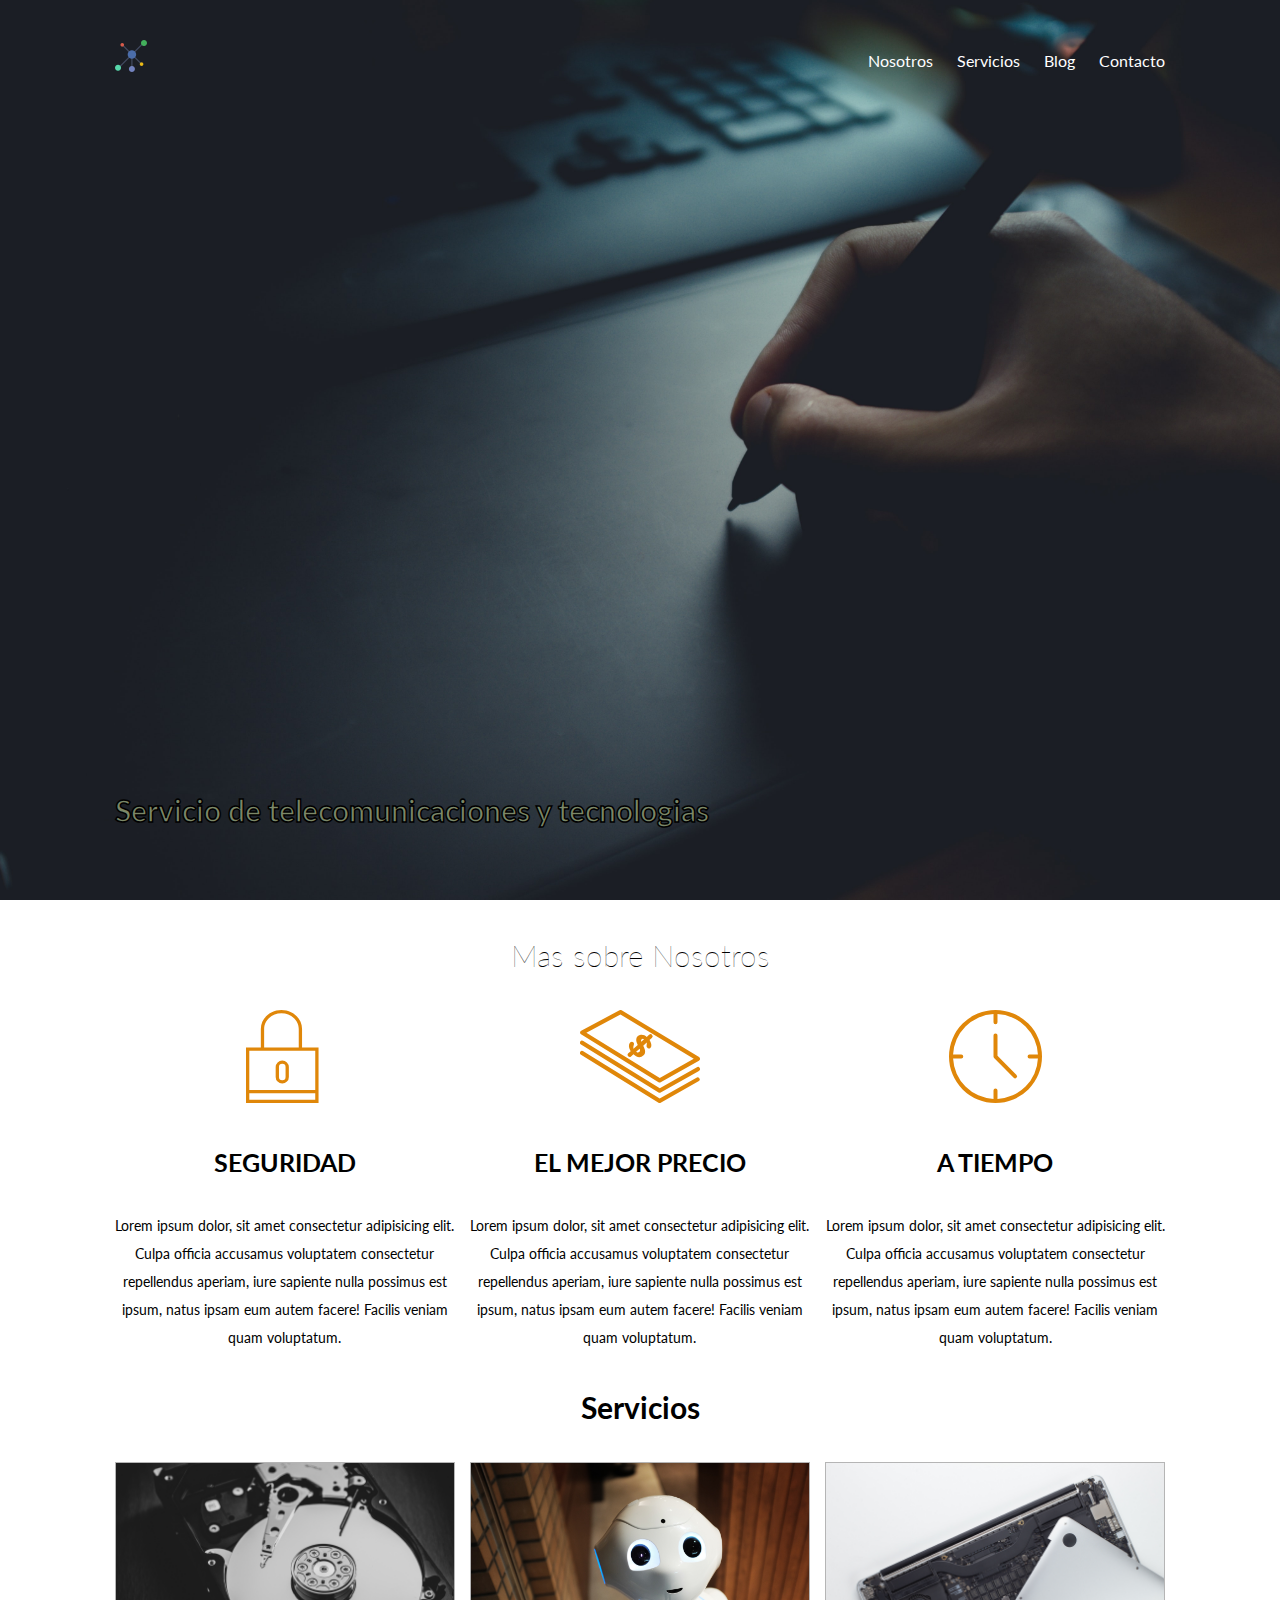
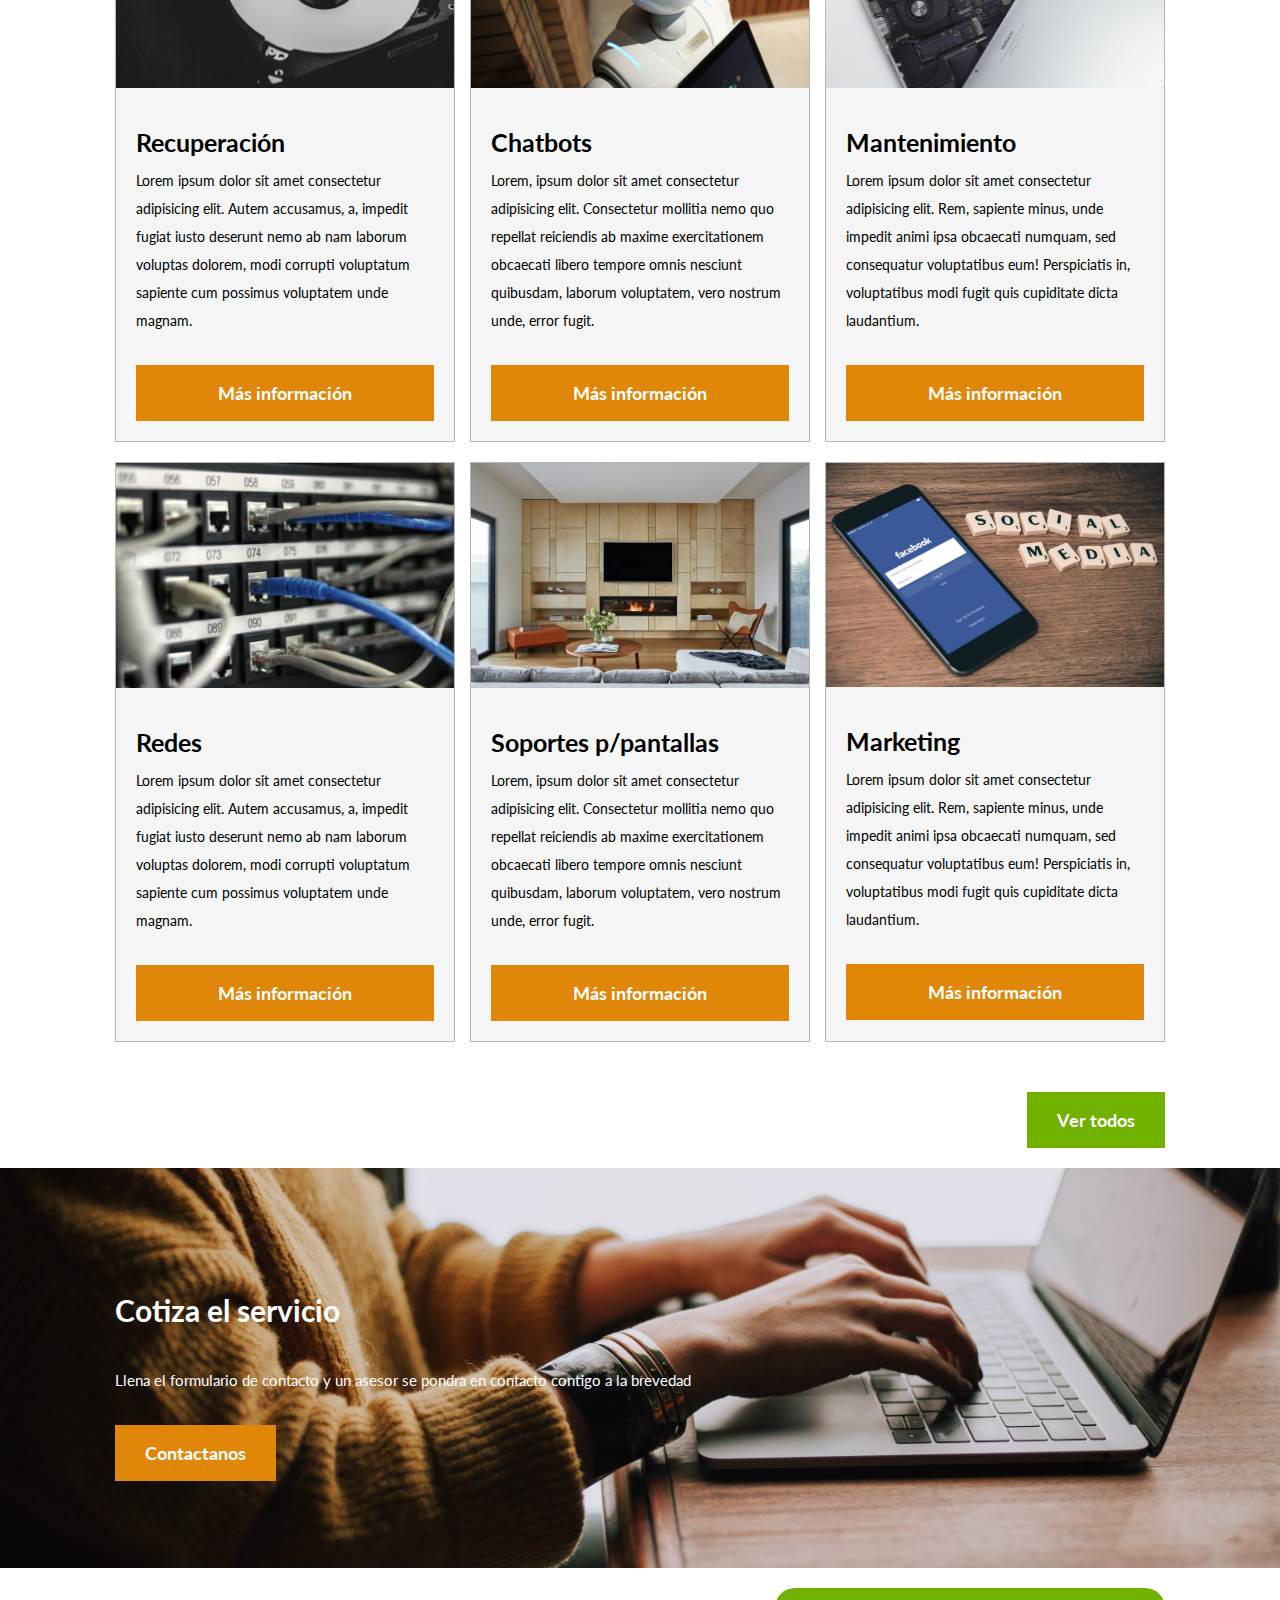
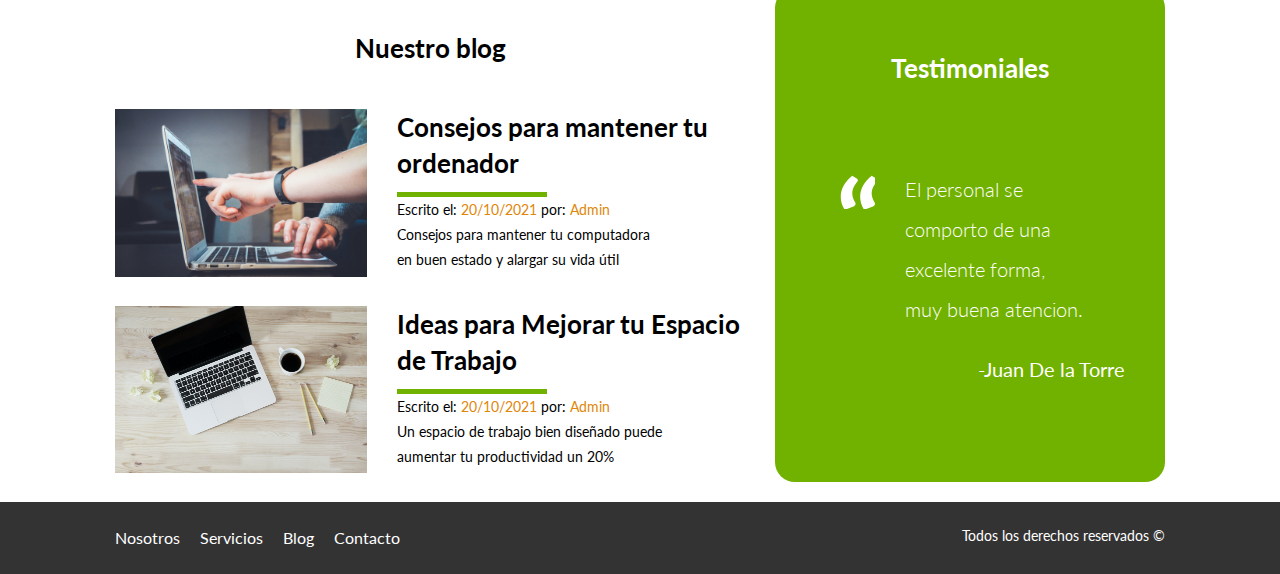
<file: index.html>
<!DOCTYPE html>
<html lang="es">

<head>
    <meta charset="UTF-8">
    <meta name="viewport" content="width=device-width, initial-scale=1.0">
    <meta http-equiv="X-UA-Compatible" content="ie=edge">
    <link rel="preconnect" href="https://fonts.gstatic.com">
    <link href="https://fonts.googleapis.com/css2?family=Lato:ital,wght@0,700;1,100;1,300;1,400&display=swap"
        rel="stylesheet">
    <link rel="stylesheet" href="css/Normalize.css">
    <link rel="shortcut icon" href="img/network.ico" type="image/x-icon">
    <link rel="stylesheet" href="css/style.css">
    <title>Enlazze</title>
</head>

<body>

    <header class="site-header inicio">
        <div class="contenedor contenido-header">
            <div class="barra">
                <a href="index.html">
                    <img src="img/logocolor.png" alt="Logo principal">
                </a>
                <nav class="navegacion">
                    <a href="Nosotros.html">Nosotros</a>
                    <a href="Servicios.html">Servicios</a>
                    <a href="Blog.html">Blog</a>
                    <a href="Contacto.html">Contacto</a>
                </nav>
            </div><!-- barra -->
            <h1>Servicio de telecomunicaciones y tecnologias</h1>
        </div>
        <!--contenedor-->
    </header>

    <section class="contenedor seccion">

        <h2 class="centrar-texto fw-300">Mas sobre Nosotros</h2>
        <div class="iconos-nosotros">

            <div class="iconos">
                <img src="img/icono1.svg" alt="Candado">
                <h3>Seguridad</h3>
                <p>Lorem ipsum dolor, sit amet consectetur adipisicing elit. Culpa officia accusamus voluptatem
                    consectetur
                    repellendus aperiam, iure sapiente nulla possimus est ipsum, natus ipsam eum autem facere! Facilis
                    veniam
                    quam
                    voluptatum.</p>
            </div>

            <div class="iconos">
                <img src="img/icono2.svg" alt="Candado">
                <h3>El mejor precio</h3>
                <p>Lorem ipsum dolor, sit amet consectetur adipisicing elit. Culpa officia accusamus voluptatem
                    consectetur
                    repellendus aperiam, iure sapiente nulla possimus est ipsum, natus ipsam eum autem facere! Facilis
                    veniam
                    quam
                    voluptatum.</p>
            </div>

            <div class="iconos">
                <img src="img/icono3.svg" alt="Candado">
                <h3>A tiempo</h3>
                <p>Lorem ipsum dolor, sit amet consectetur adipisicing elit. Culpa officia accusamus voluptatem
                    consectetur
                    repellendus aperiam, iure sapiente nulla possimus est ipsum, natus ipsam eum autem facere! Facilis
                    veniam
                    quam
                    voluptatum.</p>
            </div>
        </div>
        <!--iconos-nosotros-->
    </section>

    <main class="seccion contenedor">
        <h2 class=" fw-100 centrar-texto">Servicios</h2>

        <div class="contenedor-anuncios">
            <div class="anuncio">
                <img src="img/hdd.jpg" alt="Anuncio 1">
                <!-- Parte inferior de tarjeta -->
                <div class="contenido-anuncio">
                    <h3>Recuperación</h3>
                    <p>Lorem ipsum dolor sit amet consectetur adipisicing elit. Autem accusamus, a, impedit fugiat iusto
                        deserunt nemo ab nam laborum voluptas dolorem, modi corrupti voluptatum sapiente cum possimus
                        voluptatem unde magnam.
                    </p>

                    <a href="Servicios.html" class="boton boton-amarillo d-block ">Más información</a>
                </div>
                <!--contenido-anuncio-->
            </div>
            <!--anuncios-->
            <div class="anuncio">
                <img src="img/chatbot.jpg" alt="Anuncio 2">
                <div class="contenido-anuncio">
                    <!-- Parte inferior de tarjeta -->
                    <h3>Chatbots</h3>
                    <p>Lorem, ipsum dolor sit amet consectetur adipisicing elit. Consectetur mollitia nemo quo repellat
                        reiciendis ab maxime exercitationem obcaecati libero tempore omnis nesciunt quibusdam, laborum
                        voluptatem, vero nostrum unde, error fugit.</p>
               
                    <a href="Servicios.html" class="boton boton-amarillo d-block">Más información</a>
                </div>
                <!--contenido-anuncio-->
            </div>
            <!--anuncios-->

            <div class="anuncio">
                <img src="img/computer.jpg" alt="Anuncio 3">
                <div class="contenido-anuncio">
                    <!-- Parte inferior de tarjeta -->
                    <h3>Mantenimiento</h3>
                    <p>Lorem ipsum dolor sit amet consectetur adipisicing elit. Rem, sapiente minus, unde impedit animi
                        ipsa obcaecati numquam, sed consequatur voluptatibus eum! Perspiciatis in, voluptatibus modi
                        fugit quis cupiditate dicta laudantium.</p>
                  
                    <a href="Servicios.html" class="boton boton-amarillo d-block">Más información</a>
                </div>
                <!--contenido-anuncio-->
            </div>
            <!--anuncio-->
        </div>

        <div class="contenedor-anuncios">
            <div class="anuncio">
                <img src="img/redes.jpg" alt="Anuncio 1">
                <!-- Parte inferior de tarjeta -->
                <div class="contenido-anuncio">
                    <h3>Redes</h3>
                    <p>Lorem ipsum dolor sit amet consectetur adipisicing elit. Autem accusamus, a, impedit fugiat iusto
                        deserunt nemo ab nam laborum voluptas dolorem, modi corrupti voluptatum sapiente cum possimus
                        voluptatem unde magnam.
                    </p>
              
                    <a href="Servicios.html" class="boton boton-amarillo d-block ">Más información</a>
                </div>
                <!--contenido-anuncio-->
            </div>
            <!--anuncios-->
            <div class="anuncio">
                <img src="img/soporte.jpg" alt="Anuncio 2">
                <div class="contenido-anuncio">
                    <!-- Parte inferior de tarjeta -->
                    <h3>Soportes p/pantallas</h3>
                    <p>Lorem, ipsum dolor sit amet consectetur adipisicing elit. Consectetur mollitia nemo quo repellat
                        reiciendis ab maxime exercitationem obcaecati libero tempore omnis nesciunt quibusdam, laborum
                        voluptatem, vero nostrum unde, error fugit.</p>
               
                    <a href="Servicios.html" class="boton boton-amarillo d-block">Más información</a>
                </div>
                <!--contenido-anuncio-->
            </div>
            <!--anuncios-->

            <div class="anuncio">
                <img src="img/smedia.jpg" alt="Anuncio 3">
                <div class="contenido-anuncio">
                    <!-- Parte inferior de tarjeta -->
                    <h3>Marketing</h3>
                    <p>Lorem ipsum dolor sit amet consectetur adipisicing elit. Rem, sapiente minus, unde impedit animi
                        ipsa obcaecati numquam, sed consequatur voluptatibus eum! Perspiciatis in, voluptatibus modi
                        fugit quis cupiditate dicta laudantium.</p>
                 
                    <a href="Servicios.html" class="boton boton-amarillo d-block">Más información</a>
                </div>
                <!--contenido-anuncio-->
            </div>
            <!--anuncio-->
        </div>
    </div>
        <!--contenedor-anuncios-->
        
        <div class="ver-todas">
            <a href="Servicios.html" class=" boton boton-verde ">Ver todos</a>
        </div>
    </main>


    <section class="imagen-contacto">
        <div class="contenedor contenido-contacto">
            <h2>Cotiza el servicio</h2>
            <p>Llena el formulario de contacto y un asesor se pondra en contacto contigo a la brevedad</p>
            <a href="Contacto.html" class="boton boton-amarillo">Contactanos</a>
        </div>
    </section>


    <div class="seccion-inferior contenedor seccion">
        <section class="blog ">
            <h4 class="centrar-texto">Nuestro blog</h3>
                <article class="entrada-blog">
                    <div class="imagen">
                        <img src="img/consejo.jpg" alt="blog1">
                    </div>
                    <div class="texto">
                        <a href="#">
                            <h4>Consejos para mantener tu ordenador </h4>
                        </a>
                        <p>Escrito el: <span>20/10/2021</span> por: <span>Admin</span> </p>
                        <p>Consejos para mantener tu computadora</p>
                        <p>en buen estado y alargar su vida útil </p>
                    </div>
                </article>

                <article class="entrada-blog">
                    <div class="imagen">
                        <img src="img/espacio.jpg" alt="blog2">
                    </div>

                    <div class="texto">
                        <a href="#">
                            <h4>Ideas para Mejorar tu Espacio de Trabajo</h4>
                        </a>
                        <p>Escrito el: <span>20/10/2021</span> por: <span>Admin</span> </p>
                        <p>Un espacio de trabajo bien diseñado puede </p>
                        <p>aumentar tu productividad un 20%</p>
                    </div>
                </article>
        </section>

        <section class="testimonial  ">
            <h4 class="centrar-texto">Testimoniales</h4>
            <div class="testimonial">
                <blockquote>
                    El personal se comporto de una excelente forma, muy buena atencion. 
                </blockquote>
                <p>-Juan De la Torre</p>
        </section>
    </div>

    <footer class="site-footer seccion">
        <div class="contenedor contenedor-footer">
            <nav class="navegacion">
                <a href="Nosotros.html">Nosotros</a>
                <a href="Servicios.html">Servicios</a>
                <a href="Blog.html">Blog</a>
                <a href="Contacto.html">Contacto</a>
            </nav>
            <p class="copyright">Todos los derechos reservados &copy;</p>
        </div>
    </footer>


</body>

</html>
</file>
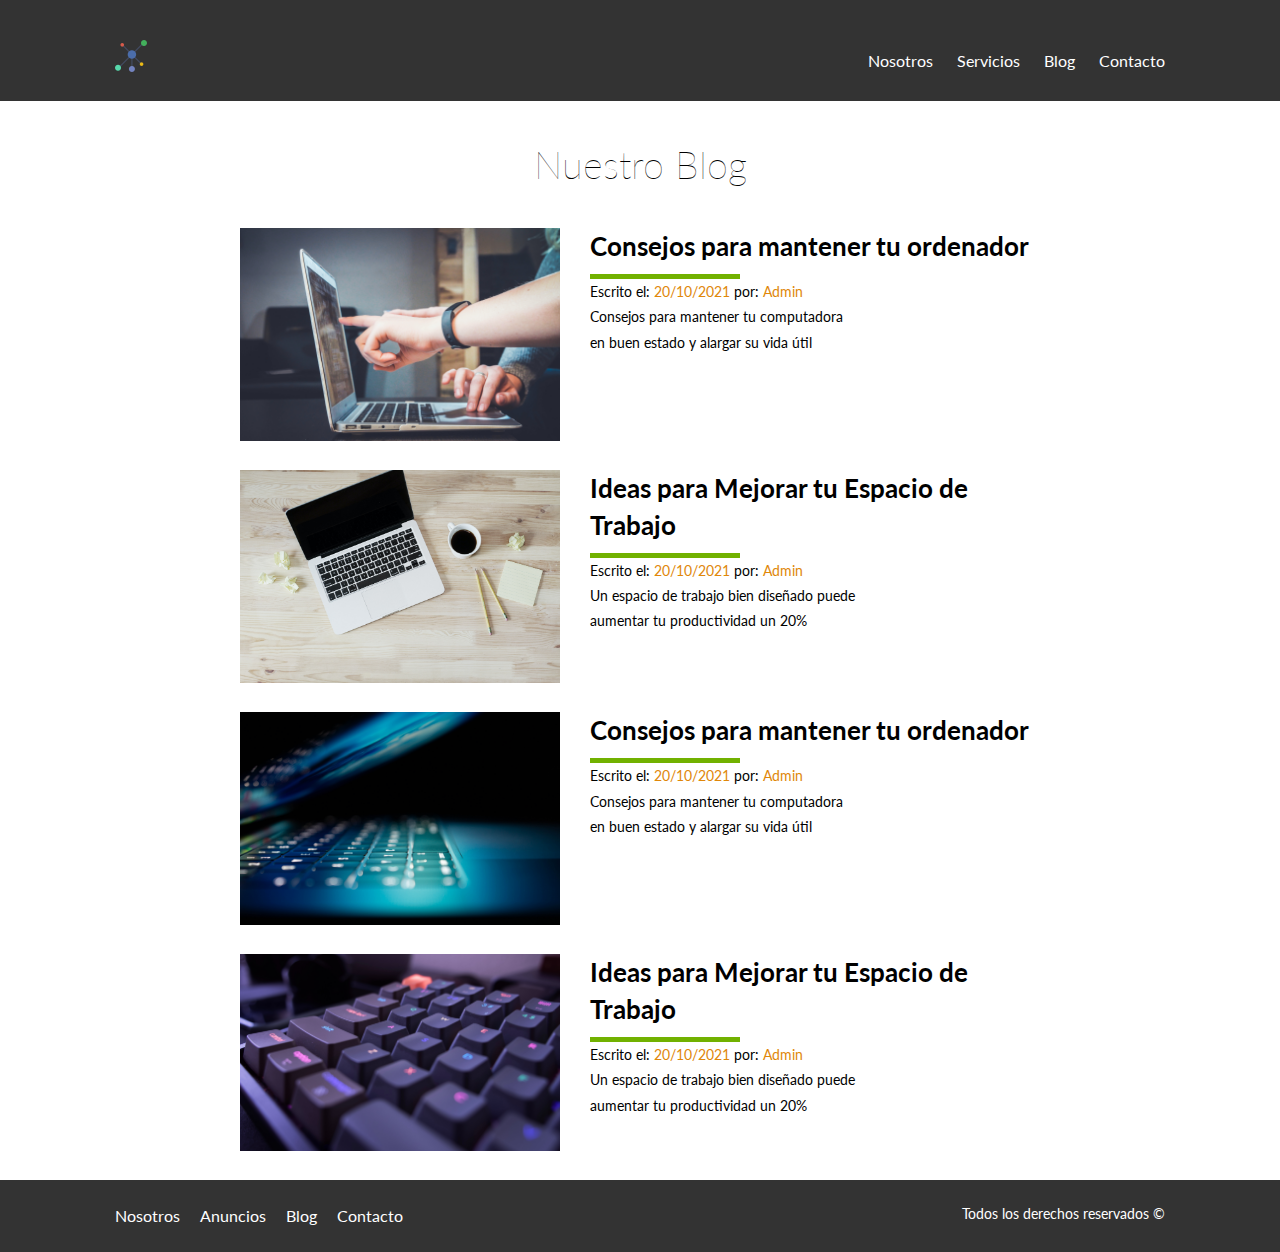
<file: Blog.html>
<!DOCTYPE html>
<html lang="es">

<head>
    <meta charset="UTF-8">
    <meta name="viewport" content="width=device-width, initial-scale=1.0">
    <meta http-equiv="X-UA-Compatible" content="ie=edge">
    <link rel="preconnect" href="https://fonts.gstatic.com">
    <link href="https://fonts.googleapis.com/css2?family=Lato:ital,wght@0,700;1,100;1,300;1,400&display=swap"
        rel="stylesheet">
    <link rel="stylesheet" href="css/Normalize.css">
    <link rel="shortcut icon" href="img/network.ico" type="image/x-icon">
    <link rel="stylesheet" href="css/style.css">
    <title>Nosotros</title>
</head>

<body>

    <header class="site-header ">
        <div class="contenedor contenido-header">
            <div class="barra">
                <a href="index.html">
                    <img src="img/logocolor.png" alt="Logo principal">
                </a>
                <nav class="navegacion">
                    <a href="Nosotros.html">Nosotros</a>
                    <a href="Servicios.html">Servicios</a>
                    <a href="Blog.html">Blog</a>
                    <a href="Contacto.html">Contacto</a>
                </nav>
            </div><!-- barra -->
        </div>
        <!--contenedor-->
    </header>


    
    <h1 class="centrar-texto fw-300" >Nuestro Blog</h1>
    
    <main class="contenedor seccion contenido-centrado">

        <section class="blog ">

                <article class="entrada-blog">
                    <div class="imagen">
                        <img src="img/consejo.jpg" alt="blog1">
                    </div>
                    <div class="texto">
                        <a href="#">
                            <h4>Consejos para mantener tu ordenador </h4>
                        </a>
                        <p>Escrito el: <span>20/10/2021</span> por: <span>Admin</span> </p>
                        <p>Consejos para mantener tu computadora</p>
                        <p>en buen estado y alargar su vida útil </p>
                    </div>
                </article>

                <article class="entrada-blog">
                    <div class="imagen">
                        <img src="img/espacio.jpg" alt="blog2">
                    </div>

                    <div class="texto">
                        <a href="#">
                            <h4>Ideas para Mejorar tu Espacio de Trabajo</h4>
                        </a>
                        <p>Escrito el: <span>20/10/2021</span> por: <span>Admin</span> </p>
                        <p>Un espacio de trabajo bien diseñado puede </p>
                        <p>aumentar tu productividad un 20%</p>
                    </div>
                </article>
                <article class="entrada-blog">
                    <div class="imagen">
                        <img src="img/consejo1.jpg" alt="consejo1">
                    </div>
                    <div class="texto">
                        <a href="#">
                            <h4>Consejos para mantener tu ordenador </h4>
                        </a>
                        <p>Escrito el: <span>20/10/2021</span> por: <span>Admin</span> </p>
                        <p>Consejos para mantener tu computadora</p>
                        <p>en buen estado y alargar su vida útil </p>
                    </div>
                </article>

                <article class="entrada-blog">
                    <div class="imagen">
                        <img src="img/consejo2.jpg" alt="consejo2">
                    </div>

                    <div class="texto">
                        <a href="#">
                            <h4>Ideas para Mejorar tu Espacio de Trabajo</h4>
                        </a>
                        <p>Escrito el: <span>20/10/2021</span> por: <span>Admin</span> </p>
                        <p>Un espacio de trabajo bien diseñado puede </p>
                        <p>aumentar tu productividad un 20%</p>
                    </div>
                </article>
        </section>




</main>


    



    <footer class="site-footer seccion">
        <div class="contenedor contenedor-footer">
            <nav class="navegacion">
                <a href="Nosotros.html">Nosotros</a>
                <a href="Anuncios.html">Anuncios</a>
                <a href="Blog.html">Blog</a>
                <a href="Contacto.html">Contacto</a>
            </nav>
            <p class="copyright">Todos los derechos reservados &copy;</p>
        </div>
    </footer>


</body>

</html>
</file>
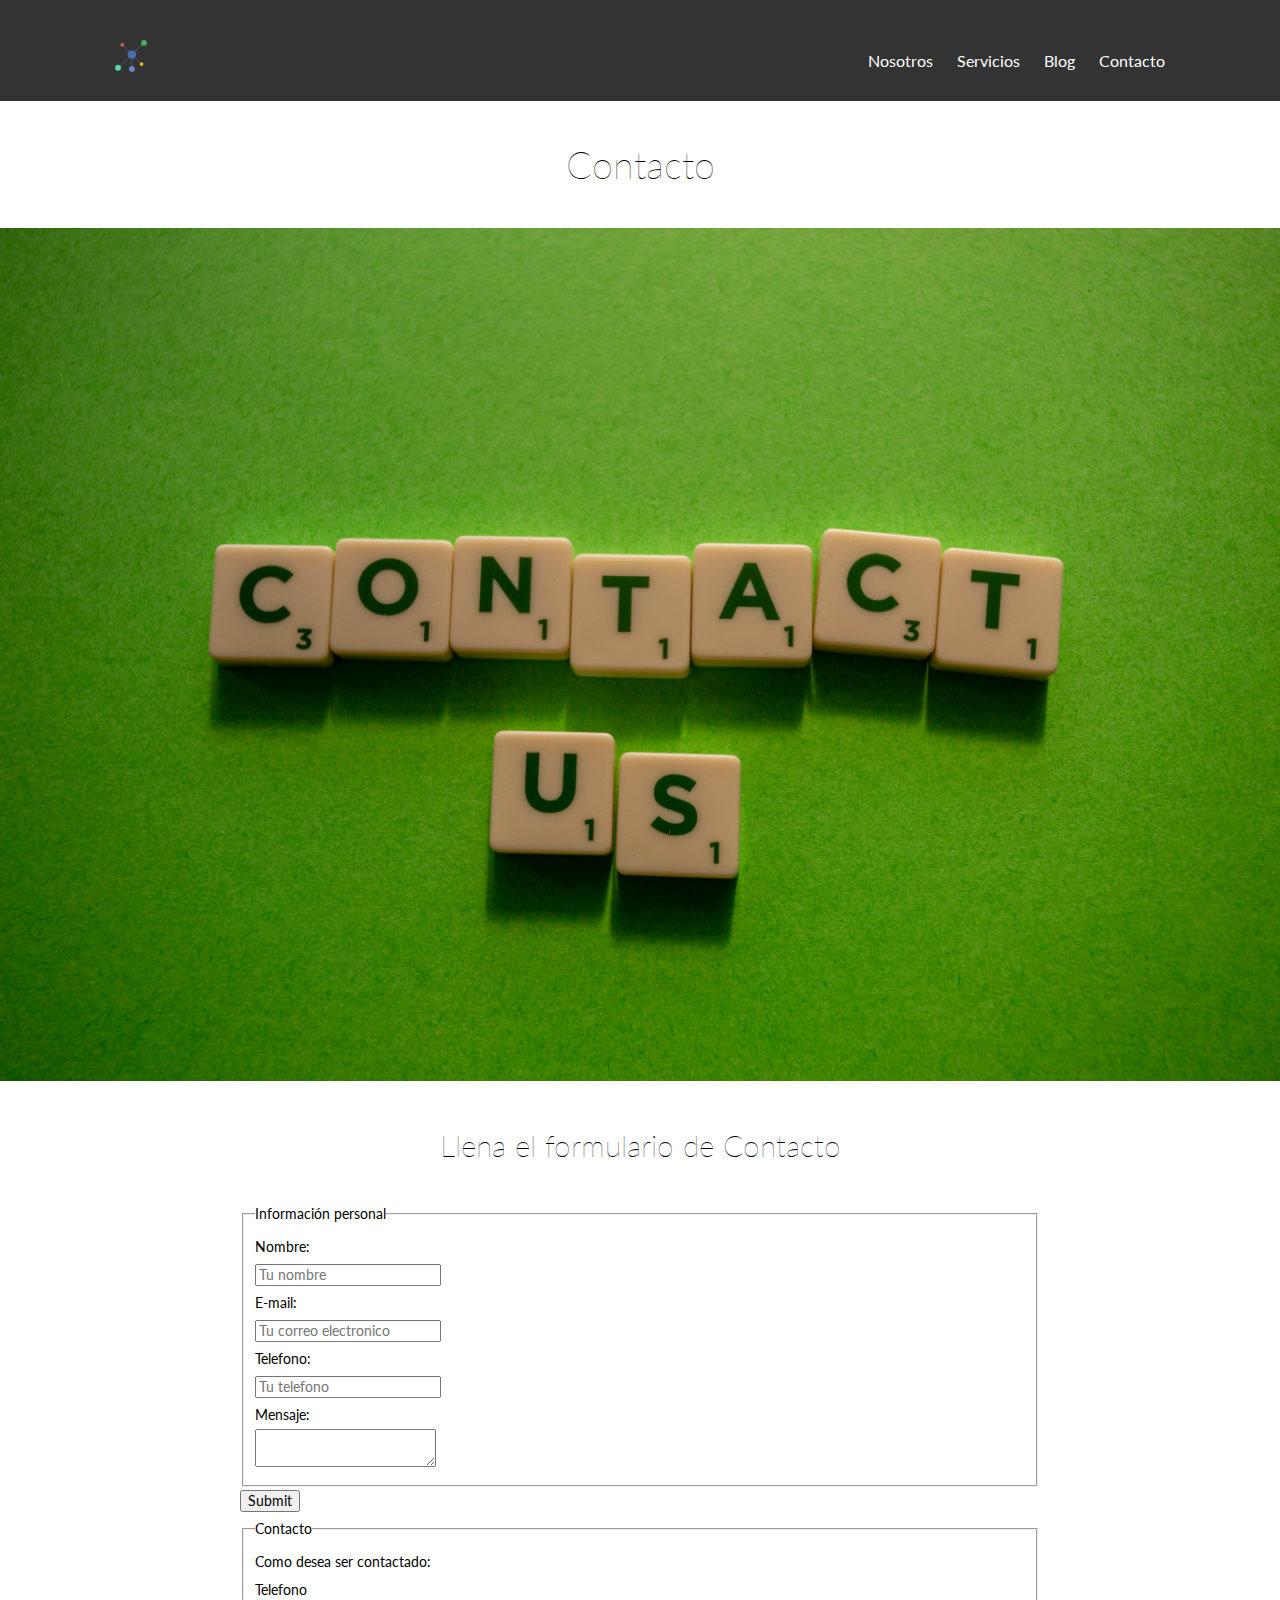
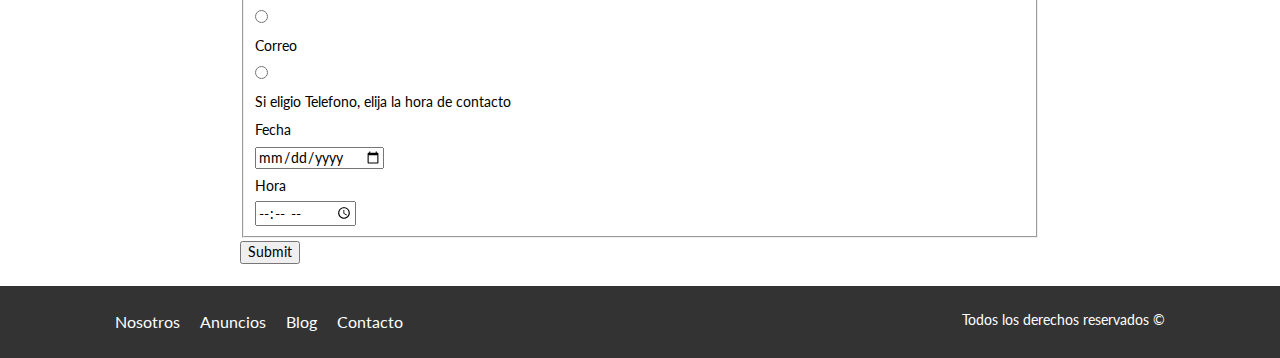
<file: Contacto.html>
<!DOCTYPE html>
<html lang="es">

<head>
    <meta charset="UTF-8">
    <meta name="viewport" content="width=device-width, initial-scale=1.0">
    <meta http-equiv="X-UA-Compatible" content="ie=edge">
    <link rel="preconnect" href="https://fonts.gstatic.com">
    <link href="https://fonts.googleapis.com/css2?family=Lato:ital,wght@0,700;1,100;1,300;1,400&display=swap"
        rel="stylesheet">
    <link rel="stylesheet" href="css/Normalize.css">
    <link rel="shortcut icon" href="img/network.ico" type="image/x-icon">
    <link rel="stylesheet" href="css/style.css">
    <title>Nosotros</title>
</head>

<body>

    <header class="site-header ">
        <div class="contenedor contenido-header">
            <div class="barra">
                <a href="index.html">
                    <img src="img/logocolor.png" alt="Logo principal">
                </a>
                <nav class="navegacion">
                    <a href="Nosotros.html">Nosotros</a>
                    <a href="Servicios.html">Servicios</a>
                    <a href="Blog.html">Blog</a>
                    <a href="Contacto.html">Contacto</a>
                </nav>
            </div><!-- barra -->
        </div>
        <!--contenedor-->
    </header>

    <h1 class="centrar-texto fw-300" >Contacto</h1>
    <img src="img/contactanos.jpg" alt="contactanos">
    <main class="contenedor seccion contenido-centrado">
        <h2 class="centrar-texto fw-300"> Llena el formulario de Contacto</h2>

        <form action="">
            <fieldset>
                <legend>Información personal</legend>

                <label for="nombre" >Nombre:</label>
                <input type="text" id="nombre" placeholder="Tu nombre" required> 

                <label for="email">E-mail:</label>
                <input type="email" id="email" placeholder="Tu correo electronico" required>
                
                <label for="telefono">Telefono:</label>
                <input type="tel"  id="telefono" placeholder="Tu telefono" required>
                
                <label for="mensaje">Mensaje:</label>
                <textarea name="text" id="mensaje" ></textarea>
 
            </fieldset>

            <input type="submit">

          

            <fieldset>
                <legend>Contacto</legend>
                <p>Como desea ser contactado:</p>

                <label for="telefono">Telefono</label>
                <input type="radio" name="contacto" id="telefono" value="telefono">       
                
                <label for="correo" value="contacto">Correo</label>
                <input type="radio" name="contacto" id="radio" value="correo" >

                <p>Si eligio Telefono, elija la hora de contacto</p>
                <label for="fecha">Fecha</label>
                <input type="date" id="fecha">

                <label for="hora">Hora</label>
                <input type="time" id="hora" min="09:00" max="20:00">

            </fieldset>
            <input type="submit">
        </form>






</main>
    
  

    



    <footer class="site-footer seccion">
        <div class="contenedor contenedor-footer">
            <nav class="navegacion">
                <a href="Nosotros.html">Nosotros</a>
                <a href="Anuncios.html">Anuncios</a>
                <a href="Blog.html">Blog</a>
                <a href="Contacto.html">Contacto</a>
            </nav>
            <p class="copyright">Todos los derechos reservados &copy;</p>
        </div>
    </footer>


</body>

</html>
</file>
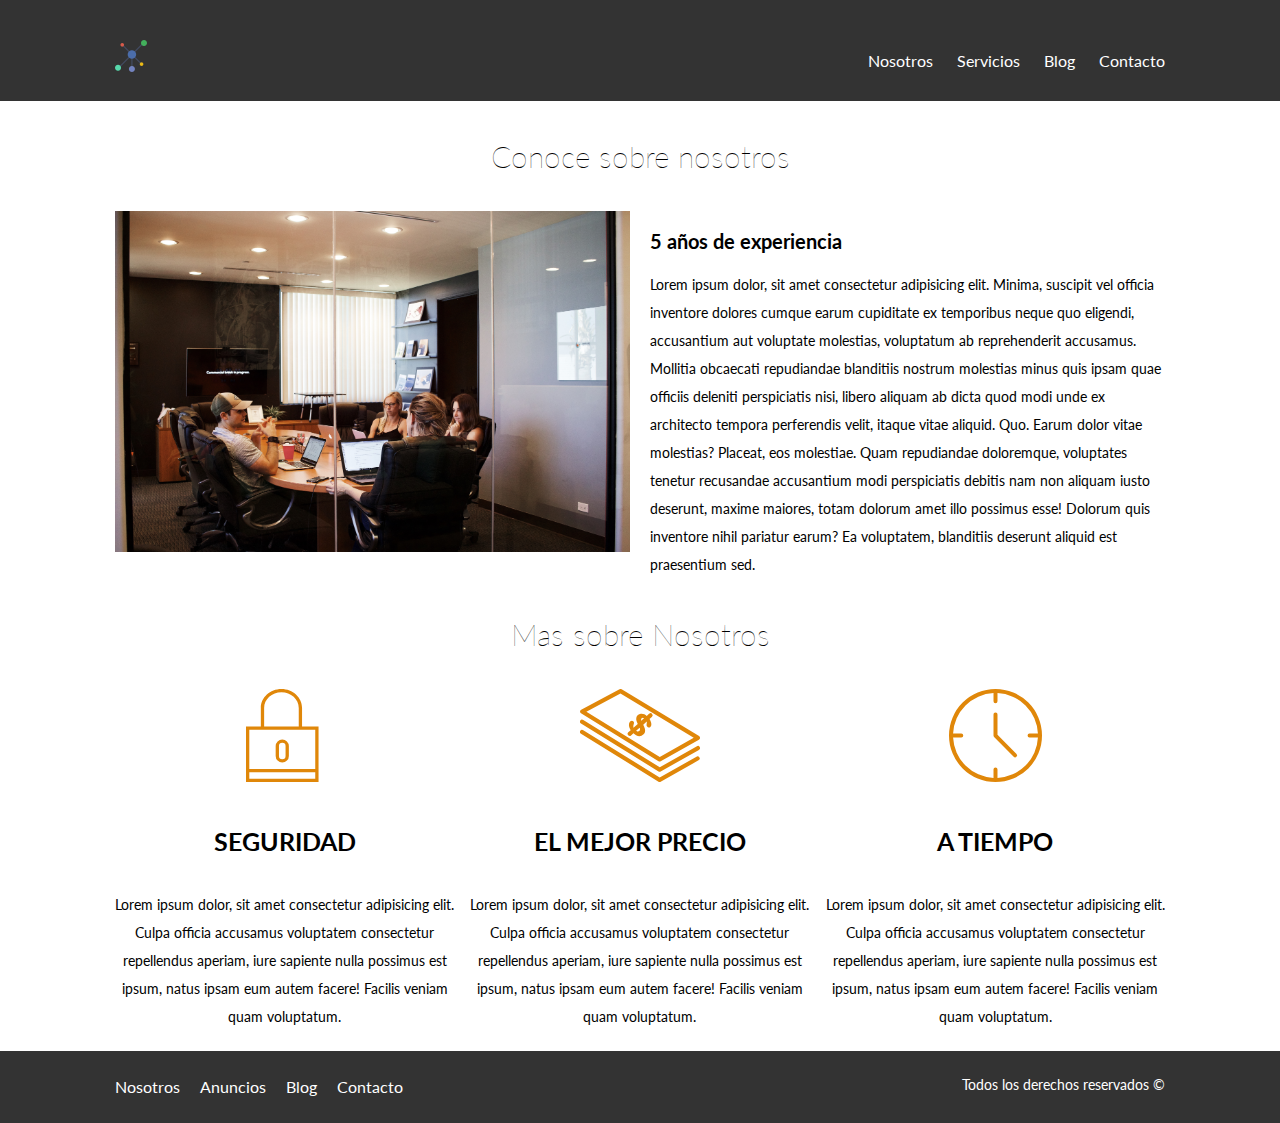
<file: Nosotros.html>
<!DOCTYPE html>
<html lang="es">

<head>
    <meta charset="UTF-8">
    <meta name="viewport" content="width=device-width, initial-scale=1.0">
    <meta http-equiv="X-UA-Compatible" content="ie=edge">
    <link rel="preconnect" href="https://fonts.gstatic.com">
    <link href="https://fonts.googleapis.com/css2?family=Lato:ital,wght@0,700;1,100;1,300;1,400&display=swap"
        rel="stylesheet">
    <link rel="stylesheet" href="css/Normalize.css">
    <link rel="shortcut icon" href="img/network.ico" type="image/x-icon">
    <link rel="stylesheet" href="css/style.css">
    <title>Nosotros</title>
</head>

<body>

    <header class="site-header ">
        <div class="contenedor contenido-header">
            <div class="barra">
                <a href="index.html">
                    <img src="img/logocolor.png" alt="Logo principal">
                </a>
                <nav class="navegacion">
                    <a href="Nosotros.html">Nosotros</a>
                    <a href="Servicios.html">Servicios</a>
                    <a href="Blog.html">Blog</a>
                    <a href="Contacto.html">Contacto</a>
                </nav>
            </div><!-- barra -->
        </div>
        <!--contenedor-->
    </header>



    <main class="contenedor">
        <h2 class="centrar-texto fw-300">Conoce sobre nosotros</h2>
        <div class="contenido-nosotros">
            <div class="imagen">
                <img src="img/nosotros1.jpg" alt="imagen sobre nosotros">
            </div>
        
            <div class="texto-nosotros">
              <blockquote>5 años de experiencia</blockquote>
                 <p> Lorem ipsum dolor, sit amet consectetur adipisicing elit. Minima, suscipit vel officia inventore dolores
                cumque earum cupiditate ex temporibus neque quo eligendi, accusantium aut voluptate molestias,
                voluptatum ab reprehenderit accusamus.
                Mollitia obcaecati repudiandae blanditiis nostrum molestias minus quis ipsam quae officiis deleniti
                perspiciatis nisi, libero aliquam ab dicta quod modi unde ex architecto tempora perferendis velit,
                itaque vitae aliquid. Quo.
                Earum dolor vitae molestias? Placeat, eos molestiae. Quam repudiandae doloremque, voluptates tenetur
                recusandae accusantium modi perspiciatis debitis nam non aliquam iusto deserunt, maxime maiores, totam
                dolorum amet illo possimus esse!
                Dolorum quis inventore nihil pariatur earum? Ea voluptatem, blanditiis deserunt aliquid est praesentium
                sed.</p>
            </div>
                
         </div>
        
    </main>

    <section class="contenedor seccion">

        <h2 class="centrar-texto fw-300">Mas sobre Nosotros</h2>
        <div class="iconos-nosotros">

            <div class="iconos">
                <img src="img/icono1.svg" alt="Candado">
                <h3>Seguridad</h3>
                <p>Lorem ipsum dolor, sit amet consectetur adipisicing elit. Culpa officia accusamus voluptatem
                    consectetur
                    repellendus aperiam, iure sapiente nulla possimus est ipsum, natus ipsam eum autem facere! Facilis
                    veniam
                    quam
                    voluptatum.</p>
            </div>

            <div class="iconos">
                <img src="img/icono2.svg" alt="Candado">
                <h3>El mejor precio</h3>
                <p>Lorem ipsum dolor, sit amet consectetur adipisicing elit. Culpa officia accusamus voluptatem
                    consectetur
                    repellendus aperiam, iure sapiente nulla possimus est ipsum, natus ipsam eum autem facere! Facilis
                    veniam
                    quam
                    voluptatum.</p>
            </div>

            <div class="iconos">
                <img src="img/icono3.svg" alt="Candado">
                <h3>A tiempo</h3>
                <p>Lorem ipsum dolor, sit amet consectetur adipisicing elit. Culpa officia accusamus voluptatem
                    consectetur
                    repellendus aperiam, iure sapiente nulla possimus est ipsum, natus ipsam eum autem facere! Facilis
                    veniam
                    quam
                    voluptatum.</p>
            </div>
        </div>
        <!--iconos-nosotros-->
    </section>



    <footer class="site-footer seccion">
        <div class="contenedor contenedor-footer">
            <nav class="navegacion">
                <a href="Nosotros.html">Nosotros</a>
                <a href="Anuncios.html">Anuncios</a>
                <a href="Blog.html">Blog</a>
                <a href="Contacto.html">Contacto</a>
            </nav>
            <p class="copyright">Todos los derechos reservados &copy;</p>
        </div>
    </footer>


</body>

</html>
</file>
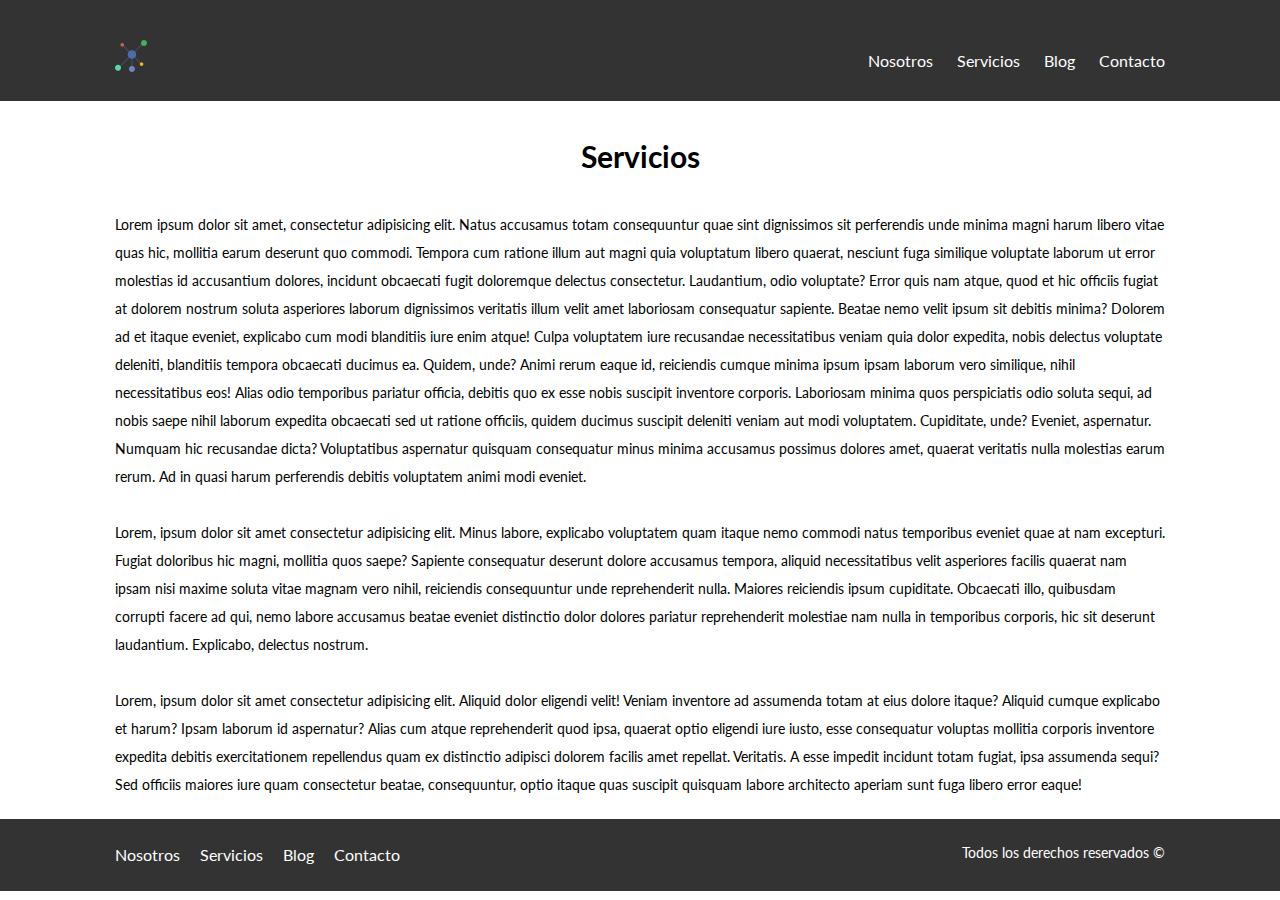
<file: Servicios.html>
<!DOCTYPE html>
<html lang="es">

<head>
    <meta charset="UTF-8">
    <meta name="viewport" content="width=device-width, initial-scale=1.0">
    <meta http-equiv="X-UA-Compatible" content="ie=edge">
    <link rel="preconnect" href="https://fonts.gstatic.com">
    <link href="https://fonts.googleapis.com/css2?family=Lato:ital,wght@0,700;1,100;1,300;1,400&display=swap"
        rel="stylesheet">
    <link rel="stylesheet" href="css/Normalize.css">
    <link rel="shortcut icon" href="img/network.ico" type="image/x-icon">
    <link rel="stylesheet" href="css/style.css">
    <title>Servicios</title>
</head>

<body>

    <header class="site-header ">
        <div class="contenedor contenido-header">
            <div class="barra">
                <a href="index.html">
                    <img src="img/logocolor.png" alt="Logo principal">
                </a>
                <nav class="navegacion">
                    <a href="Nosotros.html">Nosotros</a>
                    <a href="Servicios.html">Servicios</a>
                    <a href="Blog.html">Blog</a>
                    <a href="Contacto.html">Contacto</a>
                </nav>
            </div><!-- barra -->
        </div>
        <!--contenedor-->
    </header>



    <main class="seccion contenedor">
        <h2 class=" fw-100 centrar-texto">Servicios</h2>


        <p>Lorem ipsum dolor sit amet, consectetur adipisicing elit. Natus accusamus totam consequuntur quae sint
            dignissimos sit perferendis unde minima magni harum libero vitae quas hic, mollitia earum deserunt quo
            commodi.
            Tempora cum ratione illum aut magni quia voluptatum libero quaerat, nesciunt fuga similique voluptate
            laborum ut error molestias id accusantium dolores, incidunt obcaecati fugit doloremque delectus consectetur.
            Laudantium, odio voluptate?
            Error quis nam atque, quod et hic officiis fugiat at dolorem nostrum soluta asperiores laborum dignissimos
            veritatis illum velit amet laboriosam consequatur sapiente. Beatae nemo velit ipsum sit debitis minima?
            Dolorem ad et itaque eveniet, explicabo cum modi blanditiis iure enim atque! Culpa voluptatem iure
            recusandae necessitatibus veniam quia dolor expedita, nobis delectus voluptate deleniti, blanditiis tempora
            obcaecati ducimus ea.
            Quidem, unde? Animi rerum eaque id, reiciendis cumque minima ipsum ipsam laborum vero similique, nihil
            necessitatibus eos! Alias odio temporibus pariatur officia, debitis quo ex esse nobis suscipit inventore
            corporis.
            Laboriosam minima quos perspiciatis odio soluta sequi, ad nobis saepe nihil laborum expedita obcaecati sed
            ut ratione officiis, quidem ducimus suscipit deleniti veniam aut modi voluptatem. Cupiditate, unde? Eveniet,
            aspernatur.
            Numquam hic recusandae dicta? Voluptatibus aspernatur quisquam consequatur minus minima accusamus possimus
            dolores amet, quaerat veritatis nulla molestias earum rerum. Ad in quasi harum perferendis debitis
            voluptatem animi modi eveniet.</p><br>
        <p>Lorem, ipsum dolor sit amet consectetur adipisicing elit. Minus labore, explicabo voluptatem quam itaque nemo
            commodi natus temporibus eveniet quae at nam excepturi. Fugiat doloribus hic magni, mollitia quos saepe?
            Sapiente consequatur deserunt dolore accusamus tempora, aliquid necessitatibus velit asperiores facilis
            quaerat nam ipsam nisi maxime soluta vitae magnam vero nihil, reiciendis consequuntur unde reprehenderit
            nulla. Maiores reiciendis ipsum cupiditate.
            Obcaecati illo, quibusdam corrupti facere ad qui, nemo labore accusamus beatae eveniet distinctio dolor
            dolores pariatur reprehenderit molestiae nam nulla in temporibus corporis, hic sit deserunt laudantium.
            Explicabo, delectus nostrum.</p><br>
        <p>Lorem, ipsum dolor sit amet consectetur adipisicing elit. Aliquid dolor eligendi velit! Veniam inventore ad
            assumenda totam at eius dolore itaque? Aliquid cumque explicabo et harum? Ipsam laborum id aspernatur?
            Alias cum atque reprehenderit quod ipsa, quaerat optio eligendi iure iusto, esse consequatur voluptas
            mollitia corporis inventore expedita debitis exercitationem repellendus quam ex distinctio adipisci dolorem
            facilis amet repellat. Veritatis.
            A esse impedit incidunt totam fugiat, ipsa assumenda sequi? Sed officiis maiores iure quam consectetur
            beatae, consequuntur, optio itaque quas suscipit quisquam labore architecto aperiam sunt fuga libero error
            eaque!</p>



    </main>



    <footer class="site-footer seccion">
        <div class="contenedor contenedor-footer">
            <nav class="navegacion">
                <a href="Nosotros.html">Nosotros</a>
                <a href="Servicios.html">Servicios</a>
                <a href="Blog.html">Blog</a>
                <a href="Contacto.html">Contacto</a>
            </nav>
            <p class="copyright">Todos los derechos reservados &copy;</p>
        </div>
    </footer>


</body>

</html>
</file>
<file: css/style.css>
html{
    box-sizing: border-box;
    font-size: 62.5%;  /*Reset para Rems - 62.5% = 10px de 16px */
}
*,*:before, *:after{
    box-sizing: inherit;
}


body{    
    font-family: 'Lato', sans-serif;
    font-size: 1.4rem;
    line-height: 2;
}


/*  Globales */
img {
    max-width: 100%;
}
.contenedor {
    width: 95%;
    max-width: 105rem;
    margin: 0 auto;
    /* min-height: 35rem; */
    /* REvisar la parte de arriba */
}

h1{
font-size: 3.8rem;
}
h2{
font-size: 3rem;
}
h3{
font-size: 2.5rem;
}
h4{
font-size: 2.6rem;
}



/* Utilidades */
.seccion {
    margin-top: 2rem;
    margin-bottom: 2rem;
}

.fw-300 {
    font-weight: 100;
}
.centrar-texto {
    text-align: center;
}
.d-block{
    display: block!important ; 
}

.contenido-centrado {
    max-width: 800px;
}

/* Botones */
.boton{
    color: #ffffff;
    font-weight: 700;
    text-decoration: none;
    font-size: 1.8rem;
    padding: 1rem 3rem;
    margin-top: 3rem;
    display: inline-block;
    text-align: center;
    display: block;
    flex: 0 0 100%;
}

@media (min-width: 768px){
    .boton{
        display: inline-block;
        flex: 0 0 auto;
    }
}
.boton:hover {
    cursor: pointer;
}

.boton-amarillo{
    background-color: #e08709 ;
}
.boton-verde{
    background-color: #71b100;
}

/*  Header */
.site-header {
    background-color: #333333;
    padding: 1rem 0 2rem 0;

}



.site-header.inicio {
     background-image: url(../img/headerb.jpg);
     background-position:  center center;
     background-size: cover;
     height: 100vh;
     min-height: 60rem;
}




.contenido-header{
    height: 100%;
    display: flex;
    flex-direction: column; 
    justify-content: space-between;
    text-align: center;
    

}

@media (min-width: 768px){
    .contenido-header{
        text-align: left;
    }
}
.contenido-header h1{
    padding-bottom: 20px;
    -webkit-text-stroke: 1.5px black;
    color: #7c8868;
    max-width: 60rem;
    font-size: 3rem;
    
}

.barra{
    padding-top: 3rem;
}

@media (min-width: 768px){
    .barra{
        display: flex;
        justify-content: space-between;
        align-items: center;
    }
}

/* Navegacion */
.navegacion a{
    color: #ffffff;
    text-decoration: none;
    font-size: 2.2rem; /* igual a 18px*/
    align-items: center;
    display: block;
    
}
@media (min-width: 768px){
    .navegacion a{  
        color: #ffffff;
        display: inline-block;
        font-size: 1.6rem;
        margin-right: 2rem;
    }
    .navegacion a:last-of-type {
        margin-right: 0;
    }
}

.navegacion a:hover{
    color: #71b100;
    
}



/* Iconos nosotros */

@media (min-width: 768px){
    .iconos-nosotros{
        display: flex;
        justify-content: space-between;
        }
}


.iconos{
    text-align: center;
}

@media (min-width: 768px){
    .iconos{
        flex-basis: calc(33.3% - 1rem);

    }

}

.iconos h3{
    text-transform: uppercase;
    
}

/* Anuncios o cards */
@media (min-width: 768px){
    
    .contenedor-anuncios {
        display: flex;
        justify-content: space-between;
        flex-wrap: wrap;
    }
}

.anuncio {
    border: 1px solid #b5b5b5;
    background-color: #f5f5f5;
    margin-bottom: 2rem;
}

@media (min-width: 768px){
    .anuncio {
         flex: 0 0 calc(33.3% - 1rem);
    }
}

.contenido-anuncio {
    padding: 2rem;
} 
.contenido-anuncio h3, p {
    margin: 0;
}

.precio {
    color: #71b100;
}

.iconos-caracteristicas {
    list-style: none;
    padding: 0; 
   display: flex;
   justify-content: space-evenly;
   flex: 1;
   max-width: 500px;
}
.iconos-caracteristicas li {
    display: flex;
}
.iconos-caracteristicas li img{
    margin-right: 2rem;
    
}

.ver-todas{
    display: flex;
    justify-content: flex-end;
}

/* Contacto home */
.imagen-contacto {

    background-image: url(../img/contacto.jpg);
    background-position: center center;
    background-size: cover;
    height: 40rem;
    display: flex;
    align-items: center;
}

.contenido-contacto{
    flex: 0 0 96%;
    color: #ffffff;
}

.contenido-contacto p {
    font-size: 1.5rem;
}

/* Seccion inferior */
@media (min-width: 768px){
    .seccion-inferior {
        display: flex;
        justify-content: space-between;
    }
    
    .seccion-inferior .blog {
        flex-basis: 60%;
    }
    .seccion-inferior .testimonial {
        flex-basis: calc(40% - 3rem);
    }
}
.entrada-blog {
  
    margin-bottom: 2rem;
}
@media (min-width: 768px){
    .entrada-blog{
        display: flex;
        justify-content: space-between;
    }
}



.entrada-blog:last-of-type{
    margin-bottom: 0;
}

@media (min-width: 768px){
    .entrada-blog .imagen {
        flex-basis: 40%;
        
    }
    .entrada-blog .texto {
        flex-basis: calc(60% - 3rem);
        line-height: 1.8;
    }
    }


.texto a{
    color: #000000;
    text-decoration: none;
}

.texto h4 {
    margin: 0;
    line-height: 1.4;
}
.texto h4::after {
    content:'';
    display: block;
    width: 15rem;
    height: .5rem;
    background-color: #71b100;
    margin-top: 1rem;
    
} 
.texto span {
    color: #e08709;
}

/* Testimoniales */

.testimonial {
    background-color: #71b100;
    border-radius: 2rem;
    padding: 2rem;
    font-size: 2rem;
    color: #ffffff;
}
.testimonial p{
    text-align: right;
}
.testimonial blockquote::before {
    content: '';
    background-image: url(../img/comilla.svg);
    width: 4rem;
    height: 4rem;
    position: absolute;
    left: -2rem;
}

.testimonial blockquote {
    position: relative;
    padding-left: 5rem;
    font-weight: 300;
}

/* Footer */

.site-footer {
    background-color: #333333;
    margin: 0;
    
}

.contenedor-footer {
    padding: 2rem 0;
    text-align: center;    
}
.site-footer nav {
    display: none;
}

@media (min-width: 768px){
    .site-footer nav {
        display: flex;
    }
    
}

@media (min-width: 768px){
    .contenedor-footer {
        display: flex;
        justify-content: space-between;
        
    }
}


.copyright {
    margin: 0;
    color: #ffffff;
}


/* Paginas Internas */

@media (min-width: 768px){
  .contenido-nosotros {
    display: grid;
    grid-template-columns: repeat(2, 1fr);
    column-gap: 2rem;
    }
}

.contenido-nosotros blockquote {
    font-weight: 700;
    font-size: 2rem;
    margin: 0;
    padding: 1rem 0 1rem 0;

}

/* Contacto */
label {
    display: block;
}
</file>
